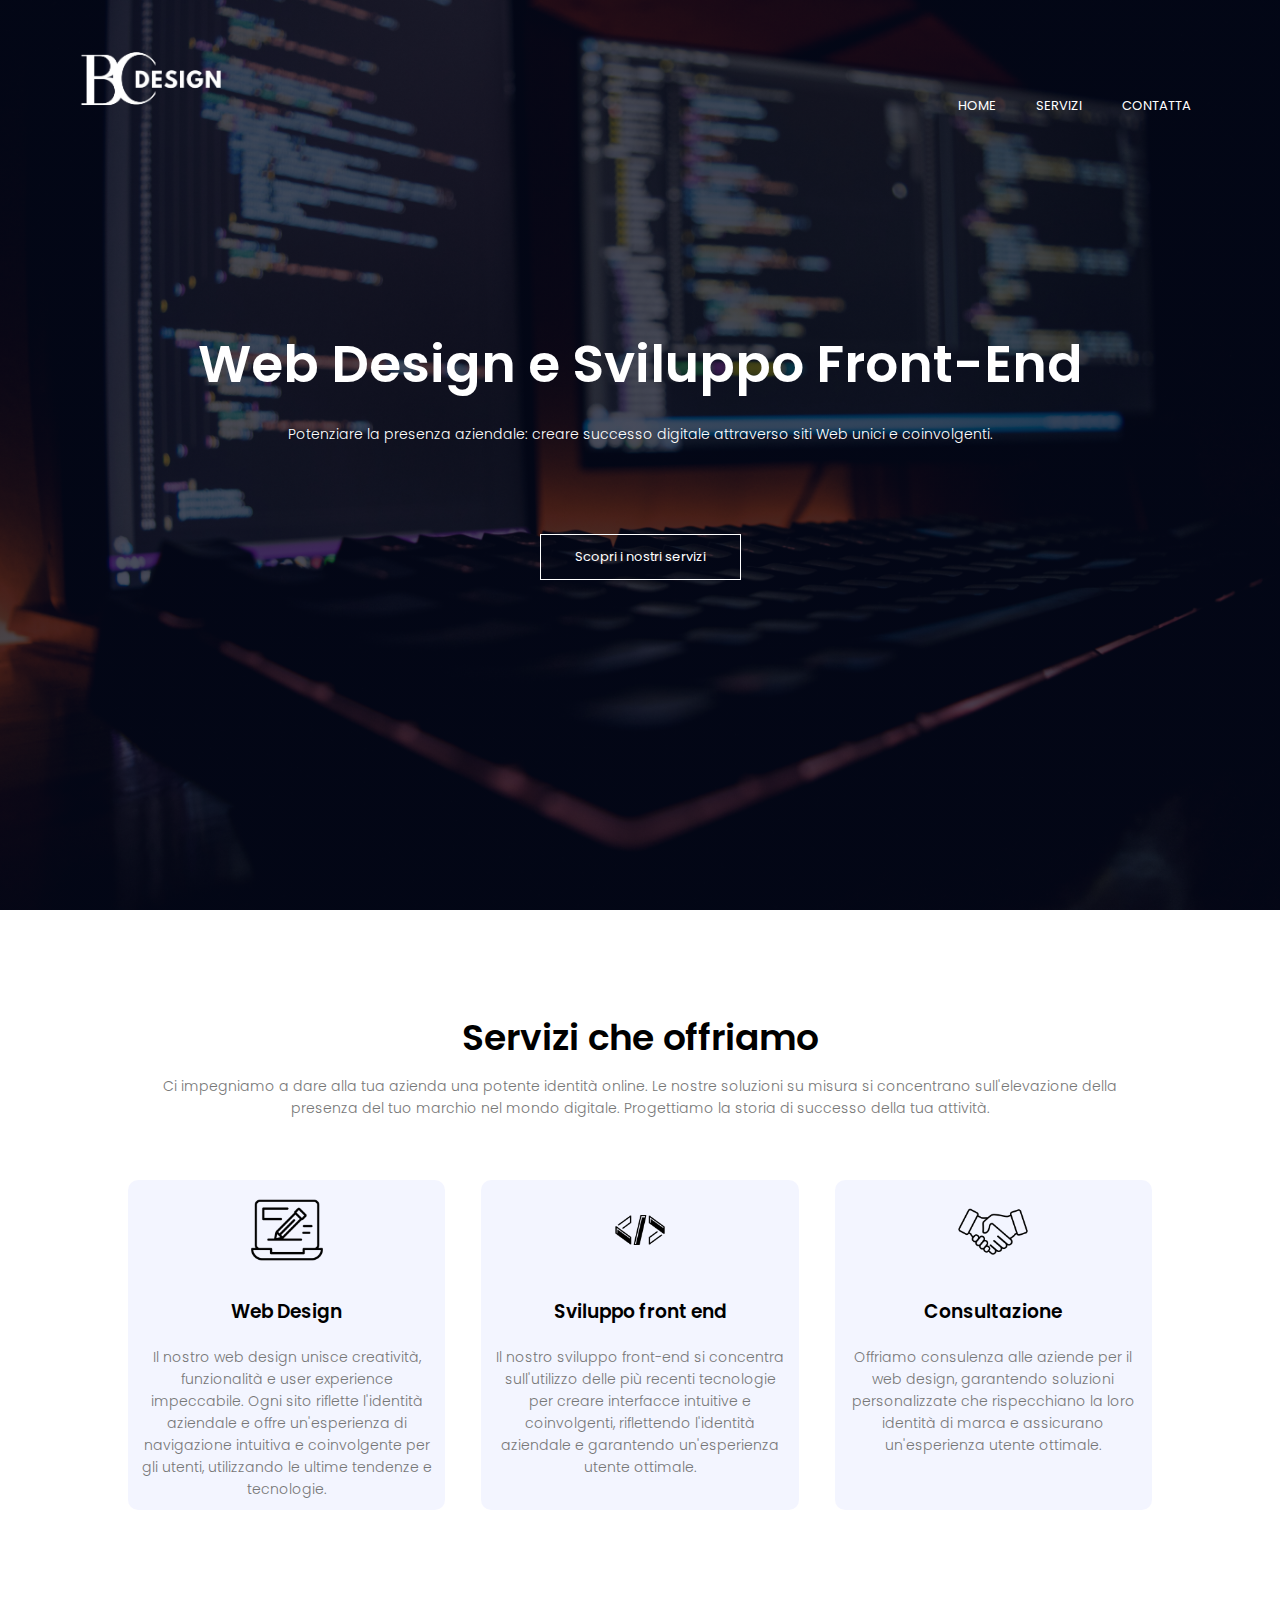
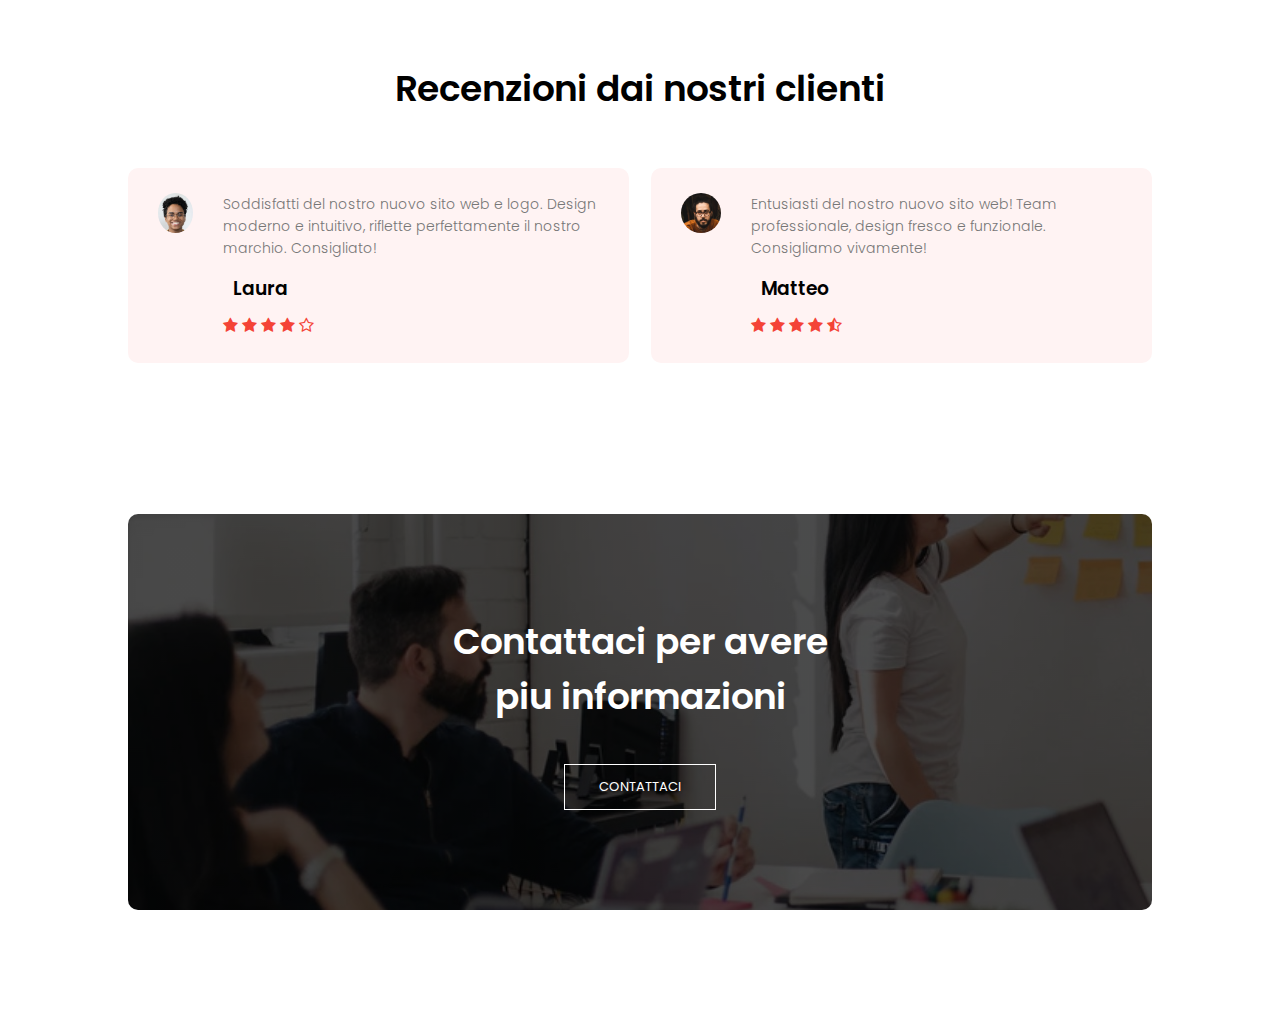
<file: index.html>
<!DOCTYPE html>
<html lang="en">
<head>
    <meta charset="UTF-8">
    <meta name="viewport" content="width=device-width, initial-scale=1.0">
    <title>Home</title>
    <link rel="stylesheet" href="style.css">
    <link rel="preconnect" href="https://fonts.googleapis.com">
<link rel="preconnect" href="https://fonts.gstatic.com" crossorigin>
<link href="https://fonts.googleapis.com/css2?family=Poppins:wght@100;200;300;400;600;700&display=swap" rel="stylesheet">
<link rel="stylesheet" href="./font-awesome-4.7.0/css/font-awesome.min.css">
</head>
<body>
<section class="header">
<nav>
<a href="index.html"><img src="./images/Logo.jpg" alt="Logo"></a>
<div class="nav-links" id="navLinks">
    <i class="fa fa-times" onclick="hideMenu()"></i>
    <ul>
        <li><a href="index.html">HOME</a></li>
        <li><a href="Services.html">SERVIZI</a></li>
        <li><a href="Contact.html">CONTATTA</a></li>
    </ul>
</div>
<i class="fa fa-bars" onclick="showMenu()"></i>
</nav>

<div class="text-box">
<h1> Web Design e Sviluppo Front-End</h1>
<p>Potenziare la presenza aziendale: creare successo digitale attraverso siti Web unici e coinvolgenti. </p>
<a href="" class="hero-btn"> Scopri i nostri servizi </a>
</div>

</section>
<!----Servizi----->
<section class="servizi">
<h1> Servizi che offriamo</h1>
<p>Ci impegniamo a dare alla tua azienda una potente identità online. Le nostre soluzioni su misura si concentrano sull'elevazione della presenza del tuo marchio nel mondo digitale. Progettiamo la storia di successo della tua attività.</p>

<div class="row">
    <div class="course-col">
        <img class="img" src="./images/pen.jpg" width="80px">
        <h3>Web Design</h3>
        <p> Il nostro web design unisce creatività, funzionalità e user experience impeccabile. Ogni sito riflette l'identità aziendale e offre un'esperienza di navigazione intuitiva e coinvolgente per gli utenti, utilizzando le ultime tendenze e tecnologie.</p>
  
    </div>
    <div class="course-col">
        <img class="img" src="./images/coding.jpg" width="80px">
        <h3> Sviluppo front end</h3>
        <p> Il nostro sviluppo front-end si concentra sull'utilizzo delle più recenti tecnologie per creare interfacce intuitive e coinvolgenti, riflettendo l'identità aziendale e garantendo un'esperienza utente ottimale.</p>
    </div>
    <div class="course-col">
        <img class="img" src="./images/handshake.jpg" width="80px">
        <h3>Consultazione</h3>
        <p> Offriamo consulenza alle aziende per il web design, garantendo soluzioni personalizzate che rispecchiano la loro identità di marca e assicurano un'esperienza utente ottimale.</p>
    </div>
</div>

</section>

<!----testimonials----->

<section class="testimonials">
<h1>Recenzioni dai nostri clienti</h1>

<div class="row">
    <div class="testimonial-col">
      <img src="./images/user1.jpg">  
      <div>
        <p>Soddisfatti del nostro nuovo sito web e logo. Design moderno e intuitivo, riflette perfettamente il nostro marchio. Consigliato!</p>
        <h3>Laura</h3>
        <i class="fa fa-star"></i>
        <i class="fa fa-star"></i>
        <i class="fa fa-star"></i>
        <i class="fa fa-star"></i>
        <i class="fa fa-star-o"></i>
      </div>
    </div>

    <div class="testimonial-col">
        <img src="./images/user2.jpg">  
        <div>
          <p>Entusiasti del nostro nuovo sito web! Team professionale, design fresco e funzionale. Consigliamo vivamente!</p>
          <h3>Matteo</h3>
          <i class="fa fa-star"></i>
          <i class="fa fa-star"></i>
          <i class="fa fa-star"></i>
          <i class="fa fa-star"></i>
          <i class="fa fa-star-half-o"></i>
        </div>
      </div>
    
</div>


</section>

<!--------Contattaci------->

<section class="cta">
<h1> Contattaci per avere <br> piu informazioni</h1>
<a href="" class="hero-btn">CONTATTACI</a>

</section>


<!--------JS for Toggle Menu------->
<script>
   
   var navLinks = document.getElementById("navLinks")

   function showMenu(){
    navLinks.style.right= "0";
   }
   function hideMenu(){
    navLinks.style.right= "-200px";
   }
   
</script>



</body>
</html>
</file>
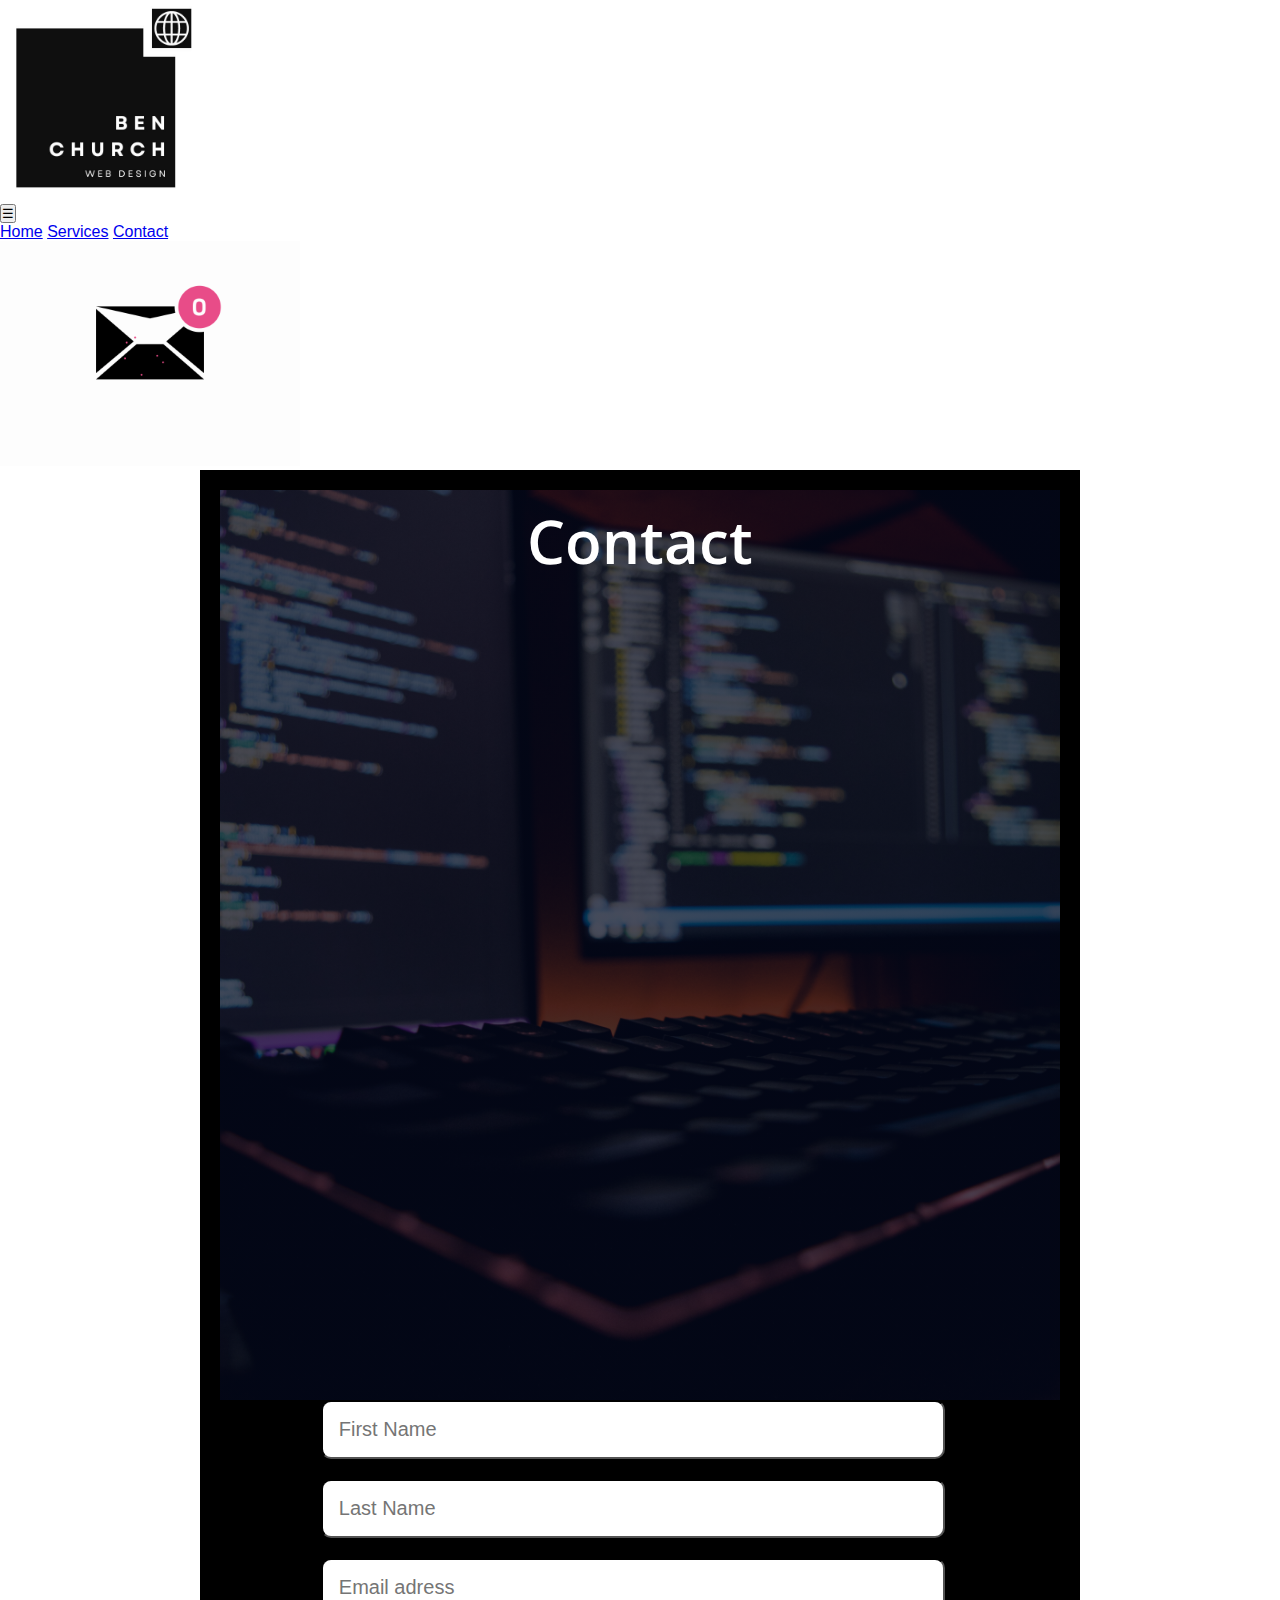
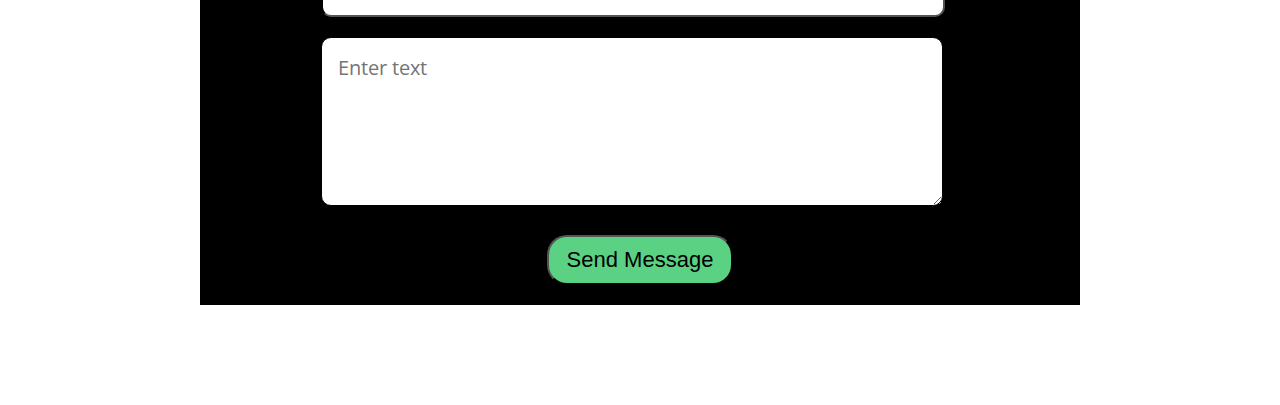
<file: Contact.html>
<!DOCTYPE html>
<html lang="en">
<head>
    <meta charset="UTF-8">
    <meta name="viewport" content="width=device-width, initial-scale=1.0">
    <title>Contact</title>
    <link rel="stylesheet" href="./style.css">
    <link rel="preconnect" href="https://fonts.googleapis.com">
    <link rel="preconnect" href="https://fonts.gstatic.com" crossorigin>
    <link href="https://fonts.googleapis.com/css2?family=Open+Sans:ital,wght@0,300..800;1,300..800&display=swap" rel="stylesheet">
</head>
<body>
   
    <div class="background">
    
        <div class="top-line">
            
            <div class="logo"> <img src="./images/Ben Church.jpg" alt="logo" height="200px" width="200px"> </div>
            
            <div class="dropdown">
                <button class="dropbtn">☰</button>
                <div class="dropdown-content">
                    <a href="index.html">Home</a>
                    <a href="Services.html">Services</a>
                    <a href="Contact.html">Contact</a>  
                </div>
            </div>
        </div>
    </div>

    <div class="mail-gif"><img src="./images/email.gif" alt="mail" width="300px"><img></div>

<form action="https://formspree.io/f/xvoekgzd" method="POST">
<div class="contact-container">
<h1 class="header">Contact</h1>
<input type="text" name="first" placeholder="First Name" autocomplete="off" required>
<input type="text" name="last" placeholder="Last Name" autocomplete="off" required>
<input type="email" name="email" placeholder="Email adress" autocomplete="off" required>
<textarea rows="5" cols="60" name="message" placeholder="Enter text" autocomplete="off" required></textarea>
<button class="btn" type="submit">Send Message</button>
</div>
</form>  

</body>
</html>
</file>
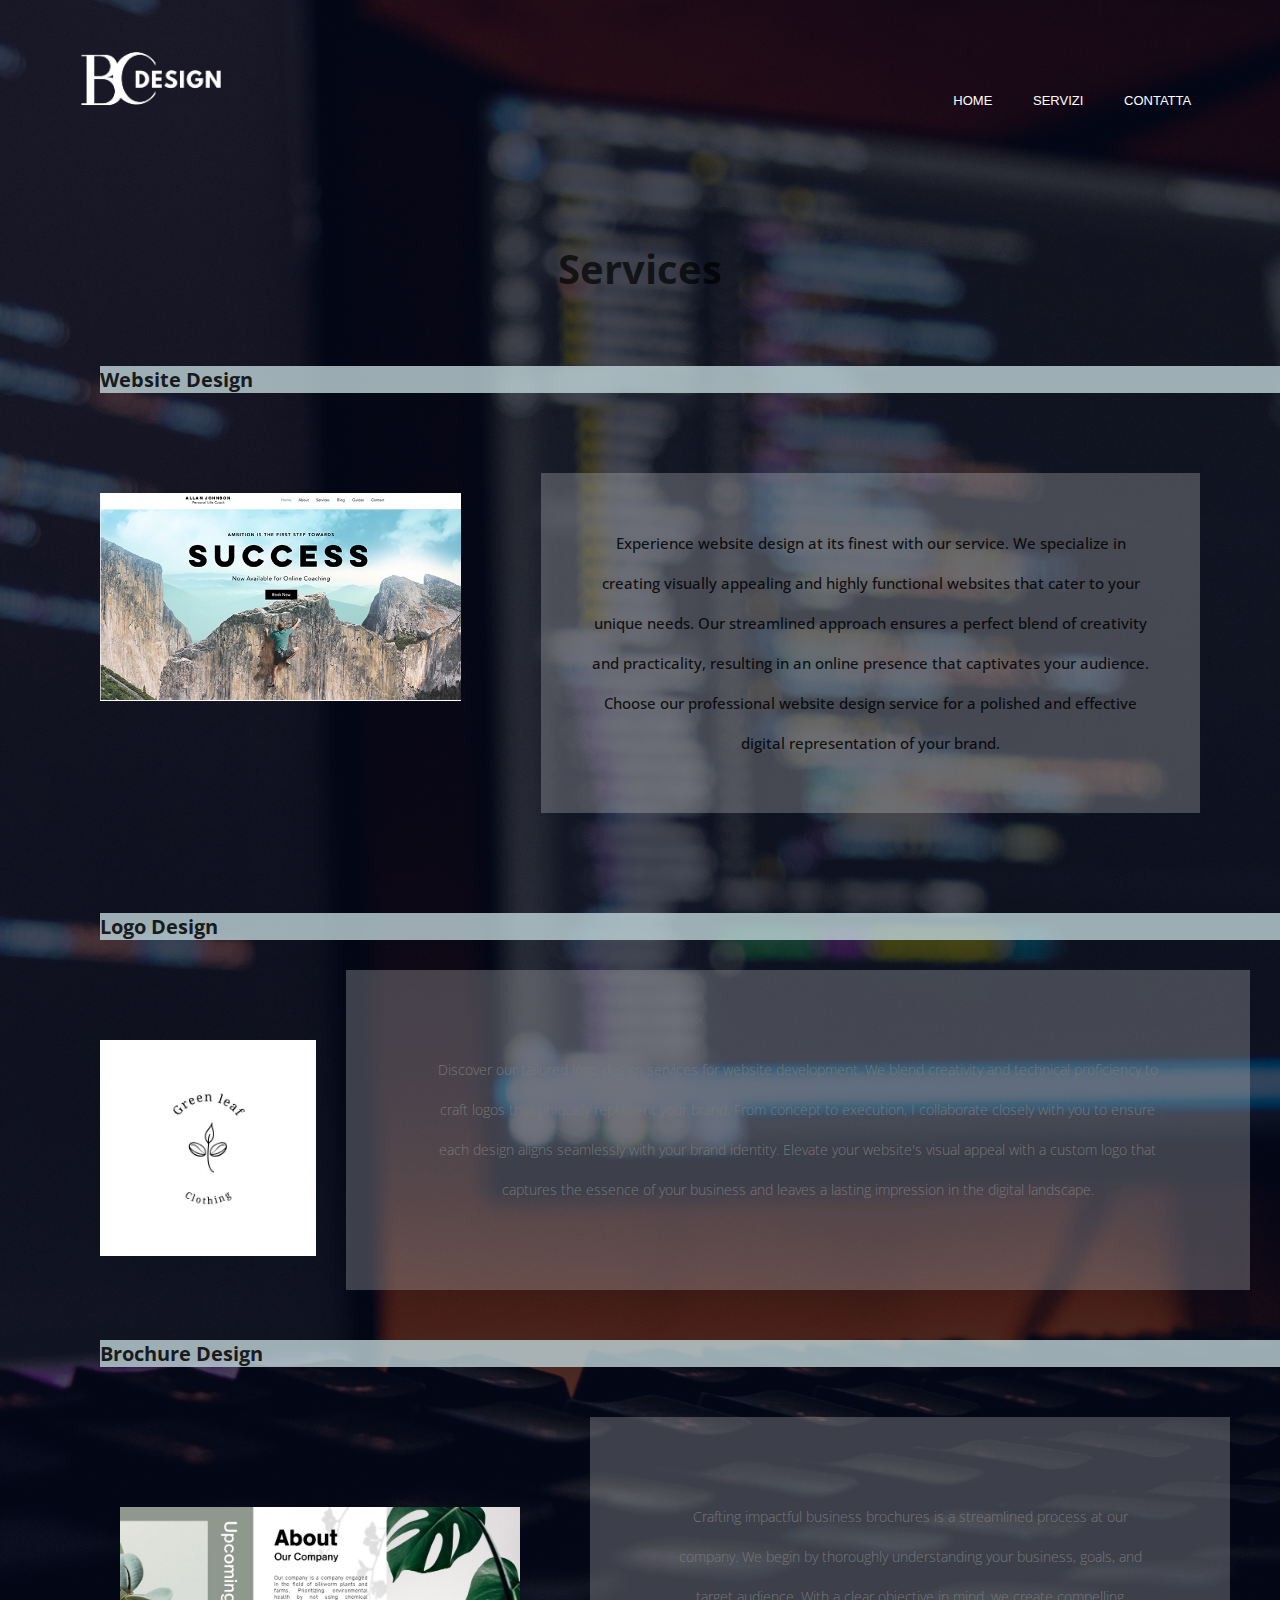
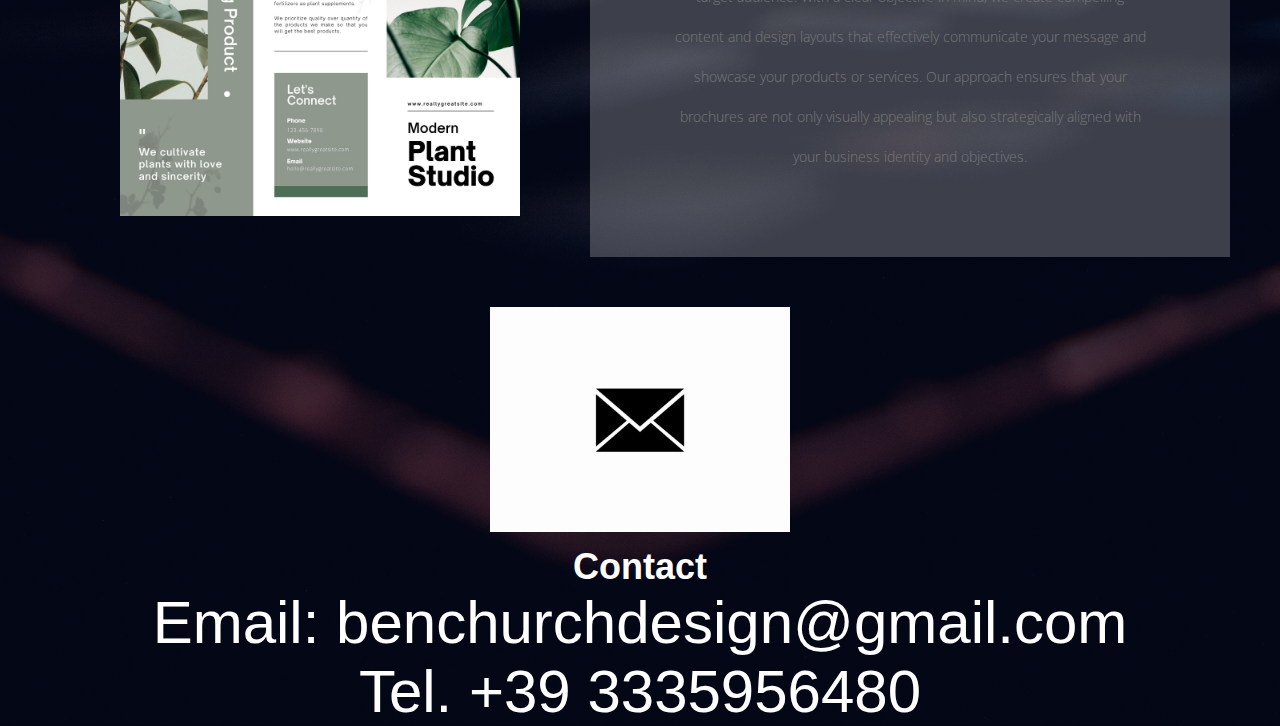
<file: Services.html>
<!DOCTYPE html>
<html lang="en">
<head>
    <meta charset="UTF-8">
    <meta name="viewport" content="width=device-width, initial-scale=1.0">
    <link rel="stylesheet" href="./style.css">
    <link rel="preconnect" href="https://fonts.googleapis.com">
    <link rel="preconnect" href="https://fonts.gstatic.com" crossorigin>
    <link href="https://fonts.googleapis.com/css2?family=Open+Sans:ital,wght@0,300..800;1,300..800&display=swap" rel="stylesheet">
    <title>Services</title>
 
</head>
<body>
  <section class="header">
    <nav>
    <a href="index.html"><img src="./images/Logo.jpg" alt="Logo"></a>
    <div class="nav-links" id="navLinks">
        <i class="fa fa-times" onclick="hideMenu()"></i>
        <ul>
            <li><a href="index.html">HOME</a></li>
            <li><a href="Services.html">SERVIZI</a></li>
            <li><a href="Contact.html">CONTATTA</a></li>
        </ul>
    </div>
    <i class="fa fa-bars" onclick="showMenu()"></i>
    </nav>
    
 

<div class="s-middle">
    <h1 class="s-title"> Services</h1> 
  
</div>

<div class="website-design">Website Design</div>   
<div class="w-middle">
 
    <div class="slider-container">
        <div class="slides">
            <div class="slide"><img src="./images/website.jpg" alt="Image 1"></div>
            <div class="slide"><img src="./images/website2.jpg" alt="Image 2"></div>
            <div class="slide"><img src="./images/website3.jpg" alt="Image 3"></div>
           
        </div>
    </div>
    <script src="script.js"></script>
    <div class="website-desc">Experience website design at its finest with our service. We specialize in creating visually appealing and highly functional websites that cater to your unique needs. Our streamlined approach ensures a perfect blend of creativity and practicality, resulting in an online presence that captivates your audience. Choose our professional website design service for a polished and effective digital representation of your brand. </div>
</div>
</div>


<div class="website-design">Logo Design</div>   


<div class="s-second">
 
    <div class="slideshow-container">

        <div class="mySlides fade">
     
          <img src="./images/Logo1.jpg" style=width:100%>
          
        </div>
        
        <div class="mySlides fade">
          
          <img src="./images/Logo2.jpg" style="width:100%">
   
        </div>
        
        <div class="mySlides fade">
         
          <img src="./images/Logo3.jpg" style="width:100%">
        
        </div>
        
        </div>
        <br>
        
        <div style="text-align:center">
          <span class="dot"></span> 
          <span class="dot"></span> 
          <span class="dot"></span> 
        </div>
        
        <script>
        let slideIndex = 0;
        showSlides();
        
        function showSlides() {
          let i;
          let slides = document.getElementsByClassName("mySlides");
          let dots = document.getElementsByClassName("dot");
          for (i = 0; i < slides.length; i++) {
            slides[i].style.display = "none";  
          }
          slideIndex++;
          if (slideIndex > slides.length) {slideIndex = 1}    
          for (i = 0; i < dots.length; i++) {
            dots[i].className = dots[i].className.replace(" active", "");
          }
          slides[slideIndex-1].style.display = "block";  
          dots[slideIndex-1].className += " active";
          setTimeout(showSlides, 3000); // Change image every 2 seconds
        }
        </script> 
<p class = logo-design>Discover our tailored logo design services for website development. We blend creativity and technical proficiency to craft logos that uniquely represent your brand. From concept to execution, I collaborate closely with you to ensure each design aligns seamlessly with your brand identity. Elevate your website's visual appeal with a custom logo that captures the essence of your business and leaves a lasting impression in the digital landscape.</p>
</div>


<div class="website-design">Brochure Design</div>   


<div class="s-third">
  <div class="images-b">
    <img class="brochure" src="./images/Brochure-2.jpg" alt=" Brochure">
   
  </div>     
<p class = brochure-design>Crafting impactful business brochures is a streamlined process at our company. We begin by thoroughly understanding your business, goals, and target audience. With a clear objective in mind, we create compelling content and design layouts that effectively communicate your message and showcase your products or services. Our approach ensures that your brochures are not only visually appealing but also strategically aligned with your business identity and objectives.</p>
</div>

<div class="mail-gif"><img src="./images/email.gif" alt="mail" width="300px"><img></div>
        <div class="contact-block">
        <div class="contact"> <h1>Contact</h1></div>
        <div class="email-tel">
            <div class="email"> Email: benchurchdesign@gmail.com </div>
            <div class="tel"> Tel. +39 3335956480</div>  
        </div>
        </div>
 

</body>
</html>
</file>
<file: style.css>
* {
    margin: 0;
    padding: 0;
    font-family: "Poppins", sans-serif;
}

.header {
    min-height: 100vh;
    width: 100%;
    background-image: linear-gradient(rgba(4, 9, 30, 0.726),rgba(4, 9, 30, 0.72)), url(./images/background.jpg);
    background-position: center;
    background-size: cover;
    position: relative;
}

nav {
    display: flex;
    padding: 2% 6%;
    justify-content:space-between;
    align-items: center;
}

nav img {
    width: 150px;
}

.nav-links {
    flex: 1;
    text-align: right;
}

.nav-links ul li {
   list-style: none;
   display: inline-block;
   padding: 8px 12px;
   position: relative; 
}

.nav-links ul li a {
    color: #fff;
    text-decoration: none;
    font-size: 13px;
}
.img {
    margin: 10px
}


.nav-links ul li::after{
content: '';
width: 0%;
height: 2px;
background: #f44336;
display: block;
margin: auto;
transition: 0.5s;
}

.nav-links ul li:hover::after {
    width: 100%;
}

.text-box {
    width: 90%;
    color: white;
    position: absolute;
    top:50%;
    left: 50%;
    transform: translate(-50%,-50%);
    text-align: center;

}

.text-box h1 {
    font-size: 52px;
}

.text-box p {
    margin: 10px 0 40px;
    font-size: 14px;
    color: #fff;
}

.hero-btn {
    display: inline-block;
    text-decoration: none;
    color: #fff;
    border: 1px solid #fff;
    padding: 12px 34px;
    font-size:13px;
    background: transparent;
    position: relative;
    cursor: pointer;

}

.hero-btn:hover{
    border: 1px solid #f44336;
    background: #f44336;
    transition: 1s;

}

nav .fa {
    display: none;
}

@media(max-width: 700px){
    .text-box h1{
        font-size: 30px;
    }
    .nav-links ul li {
        display: block;
    }
    .nav-links{
        position: absolute;
        background: #f44336;
        height: 100vh;
        width: 200px;
        top:0;
        right: -200px;
        text-align: left;
        z-index: 2;
        transition: 1s;
    }
    nav .fa {
        display: block;
        color: #fff;
        margin: 10px;
        font-size: 22px;
        cursor: pointer;
    }
    .nav-links ul{
        padding: 30px;
    }
}

/*----Servizi----*/

.servizi {
    width: 80%;
    margin: auto;
    text-align: center;
    padding-top: 100px;
}

h1{
    font-size: 36px;
    font-weight: 600;
}

p{
    color: #777;
    font-size: 14px;
    font-weight: 300;
    line-height: 22px;
    padding: 10px;
}

.row {
    margin-top: 5%;
    display: flex;
    justify-content: space-between;
}

.course-col{
    flex-basis: 31%;
    background: #052bff0c;
    border-radius:10px;
    margin-bottom: 5%;
    margin-bottom: 20px 12px;
    box-sizing: border-box;
}
h3{
    text-align: center;
    font-weight: 600;
    margin: 10px;
}

.course-col:hover {
    box-shadow: 0 0 20px 0px rgba(0,0,0,0.2)
}

@media(max-width: 700px) {
    .row{
        flex-direction: column;
    }
}

/*----Recenzioni----*/

.testimonials {
   width: 80%;
   margin: auto;
   padding-top: 100px;
   text-align: center; 
}

.testimonial-col {
    flex-basis: 44%;
    border-radius: 10px;
    margin-bottom: 5%;
    text-align: left;
    background: #fff3f3;
    padding: 25px;
    cursor: pointer;
    display: flex;
}

.testimonial-col img{
    height: 40px;
    margin-left:5px;
    margin-right: 30px;
    border-radius: 50%;
}

.testimonial-col p {
    padding: 0;
}

.testimonial-col h3{
    margin-top: 15px;
    text-align: left;
}

.testimonial-col .fa{
    color: #f44336;
}

@media(max-width: 700px) {
    .testimonial-col img{
        margin-left: 0px;
        margin-right: 15px;
    }

}

/*----- call to action----*/

.cta {
    margin:100px auto;
    width: 80%;
    background-image: linear-gradient(rgba(0,0,0,0.7),rgba(0,0,0,0.7)), url(./images/banner2.jpg);
    background-position: cover;
    border-radius: 10px;
    text-align: center;
    padding: 100px 0;
}

.cta h1 {
    color: #fff;
    margin-bottom: 40px;
    padding: 0;
}

@media(max-width: 700px) {
    .cta h1 {
        font-size: 24px;
    }
}



/* Section Titles */
.s-title {
    display: flex;
    align-items: center;
    justify-content: center;
    font-family: "Open Sans", sans-serif;
    font-weight: 700;
    font-size: 40px;
    color: rgba(0, 0, 0, 0.693);
    text-align: center;
    padding-bottom: 50px;
    margin-top: 80px;
}

/* Website Design Section */
.website-design {
    display: flex;
    align-items: center;
    justify-content: flex-start;
    margin-top: 30px;
    font-family: "Open Sans", sans-serif;
    font-weight: 700;
    font-size: 20px;
    color: rgba(0, 0, 0, 0.867);
    text-align: center;
    margin-top: 20px;
    margin-left: 100px;
    background-color: #c0d5d9cd;
}

.website-photo {
    display: flex;
    align-items: center;
    justify-content: flex-start;
    margin-top: 80px;
    margin-left: 100px;
}

.w-middle {
    display: flex;
    align-content: center;
    flex-direction: row;
    justify-content: center;
}

.website-desc {
    font-family: "Open Sans", sans-serif;
    font-weight: 500;
    font-size: 15px;
    color: rgba(0, 0, 0, 0.867);
    margin-top: 120px;
    line-height: 40px;
    padding: 50px;
    background-color: #dddddd44;
    margin: 80px;
}

.slider-container {
    position: relative;
    width: 150%;
    max-width: 600px;
    overflow: hidden;
    margin-top: 100px;
    margin-left: 100px;
    margin-bottom: 100px;
}

.slides {
    display: flex;
    transition: transform 0.5s ease-in-out;
}

.slide {
    min-width: 100%;
    box-sizing: border-box;
}

.slide img {
    width: 100%;
    height: auto;
    display: block;
}

@media only screen and (max-width: 600px) {
    .website-design {
        margin-left: 0px;
        display: flex;
        flex-direction: column;
        align-items: center;
        justify-content: center;
    }

    .w-middle {
        display: flex;
        flex-direction: column;
        align-items: center;
        justify-content: center;
    }

    .slider-container {
        display: flex;
        align-items: center;
        justify-content: center;
        width: 300px;
        margin-left: 0px;
        padding: 20px;
        margin-top: 30px;
    }

    .website-desc {
        margin-top: 0px;
        line-height: 30px;
        font-family: "Open Sans", sans-serif;
        width: 300px;
        
    }
}

@media only screen and (max-width: 800px) {
    .first-title,
    .second-title {
        text-align: center;
    }
    .w-middle {
        display: flex;
        flex-direction: column;
        justify-content: center;
        align-items: center;
    }

    .website-desc {
        margin-top: -80px;
        padding: 20px;
        text-align: center;
    }

    .website-design {
        margin-left: 0px;
        display: flex;
        flex-direction: column;
        align-items: center;
        justify-content: center;
    }

    .slider-container {
        display: flex;
        align-items: center;
        justify-content: center;
        width: auto;
        margin-left: 0px;
        padding: 20px;
        margin-top: 30px;
    }
}

.image-container {
    width: 300px;
    overflow: hidden;
}

.image-list {
    display: flex;
    transition: transform 0.5s ease-in-out;
}

.image-item {
    width: 300px;
    flex: 0 0 auto;
}

/* Slideshow container */
.slideshow-container {
    width: 800px;
    margin-top: 50px;
    margin-left: 100px;
}

.active {
    background-color: #ffffff;
}

/* Fading animation */
.fade {
    animation-name: fade;
    animation-duration: 1.5s;
}

@keyframes fade {
    from {
        opacity: .4
    }

    to {
        opacity: 1
    }
}

.logo-design {
    padding: 80px;
    line-height: 40px;
    font-family: "Open Sans", sans-serif;
    background-color: #dddddd44;
    margin: 30px;
}

/* On smaller screens, decrease text size */
@media only screen and (max-width: 800px) {
    .text {
        font-size: 11px
    }

    .slideshow-container {
        width: 300px;
        margin-top: 50px;
        margin-left: 0px;
    }

    .logo-design {
        display: flex;
        align-items: center;
        justify-content: center;
        padding: 10px;
        width:auto;
        line-height: 40px;
        font-size: 15px;
        font-weight: 500;
        text-align: center;
   
    }

    .s-second {
        display: flex;
        flex-direction: column;
        justify-content: center;
    }
    .s-third {
        display: flex;
        flex-direction: column;
        align-items: center;
        justify-content: center;
    }
 
}

.s-second {
    display: flex;
    align-items: center;
}

.brochure {
    display: flex;
    align-items: center;
    justify-content: center;
    width: 400px;
    margin-top: 50px;
    padding: 20px;
    margin-left: 100px;
}
.s-third {
    display: flex;
    align-items: center;
    justify-content: center;
    flex-direction: row;
}


.brochure-design {
    padding: 80px;
    line-height: 40px;
    font-family: "Open Sans", sans-serif;
    background-color: #dddddd44;
    margin: 50px;
}

@media only screen and (max-width: 800px) {
    .s-third {
        display: flex;
        flex-direction: column;
    }
    .brochure {
        display: flex;
        align-items: center;
        justify-content: center;
        width: 300px;
        margin-top: 50px;
        padding: 20px;
        margin: auto;

}
.brochure-design {
    display: flex;
    align-items: center;
    justify-content: center;
    padding: 40px;
    line-height: 40px;
    font-family: "Open Sans", sans-serif;
    background-color: #dddddd44;
    margin: 30px;

    
}

}

.contact-container {
background-color: #000;
padding: 20px;
margin-left: 200px;
margin-right: 200px;
margin-bottom: 100px;
}
.header {
    color: white;
    padding-top: 10px;
    text-align: center;
    font-size: 60px;
    font-family: "Open Sans", sans-serif;

}

input {
    background-color: white;
    width: 70%;
    margin-left: 12%;
    font-size: 20px;
    padding: 16px 16px;
    border-radius: 10px;
    border-color: black;
    margin-bottom: 20px;
}

textarea {
    background-color: white;
    width: 70%;
    margin-left: 12%;
    font-size: 20px;
    padding: 16px 16px;
    border-radius: 10px;
    border-color: #000;
    margin-bottom: 25px;
    font-family: "Open Sans", sans-serif;
}

input:focus-within {

    outline: none;
    border-color:#5bd183;
    border-width: 3px;
}


textarea:focus-within {
    outline: none;
    border-color:#5bd183;
    border-width: 3px;
}


.btn {
  background-color: #5bd183;
  border-radius: 20px;
  border-color: #000;
  font-size: 22px;
  padding: 10px 18px;
  text-align: center;
  display: flex;
  margin: auto; 
}

.btn:hover {
    opacity: 80%;
    cursor: pointer;
}

@media only screen and (max-width: 800px) {
    .contact-container {
        margin-left: 0px;
        margin-right: 0px;
        margin-bottom: 100px;
    }
}
</file>
